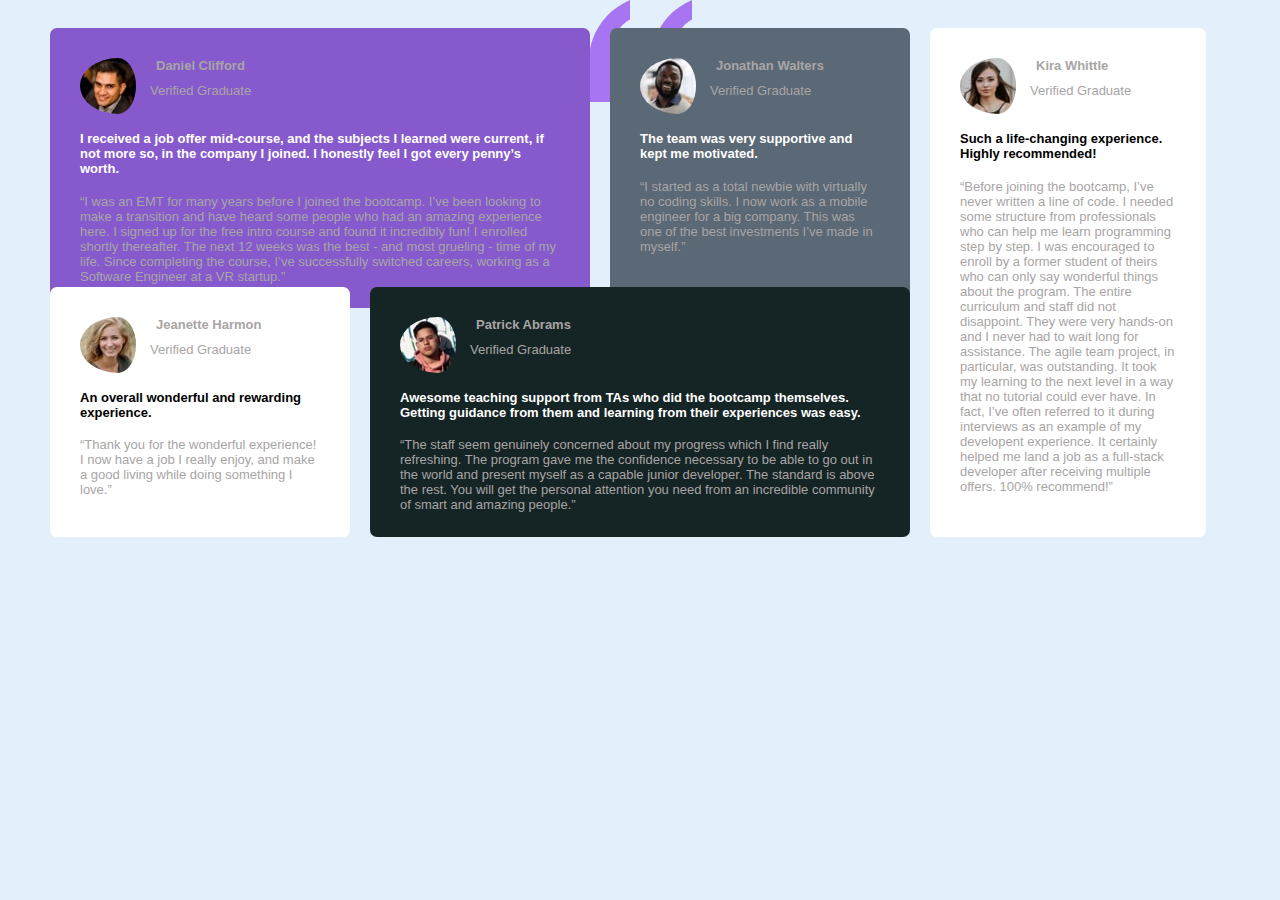
<file: index.html>
<!DOCTYPE html>
<html lang="en">
<head>
    <meta charset="UTF-8">
    <meta name="viewport" content="width=device-width, initial-scale=1.0">
    <link rel="stylesheet" href="./resources/css/index.css">
    <title>Testimonials Grid</title>
</head>
<body>
    <div id="div-1">
        <span id="avi"><img src="./resources/css/images/image-daniel.jpg" alt="Daniel" class="avi"><span class="name">Daniel Clifford</span>
            <p class="veri">Verified Graduate</p></span>
            <h4>
                I received a job offer mid-course, and the subjects I learned were current, if not more so, in the company I joined. I honestly feel I got every penny’s worth.
            </h4>
            <p class="para">
                “I was an EMT for many years before I joined the bootcamp. I’ve been looking to make a transition and have heard some people who had an amazing experience here. I signed up for the free intro course and found it incredibly fun! I enrolled shortly thereafter. The next 12 weeks was the best - and most grueling - time of my life. Since completing the course, I’ve successfully switched careers, working as a Software Engineer at a VR startup.”
            </p>
    </div>

    <div id="div-2">
        <span id="avi"><img src="./resources/css/images/image-jonathan.jpg" alt="Jonathan" class="avi"><span class="name">Jonathan Walters</span>
            <p class="veri">Verified Graduate</p></span>
            <h4>
                The team was very supportive and kept me motivated.
            </h4>
            <p class="para">
                “I started as a total newbie with virtually no coding skills. I now work as a mobile engineer for a big company. This was one of the best investments I’ve made in myself.”
            </p>
    </div>

    <div id="div-3">
        <span id="avi"><img src="./resources/css/images/image-kira.jpg" alt="Kira" class="avi"><span class="name">Kira Whittle</span>
            <p class="veri">Verified Graduate</p></span>
            <h4>
                Such a life-changing experience. Highly recommended!
            </h4>
            <p class="para">
                “Before joining the bootcamp, I’ve never written a line of code. I needed some structure from professionals who can help me learn programming step by step. I was encouraged to enroll by a former student of theirs who can only say wonderful things about the program. The entire curriculum and staff did not disappoint. They were very hands-on and I never had to wait long for assistance. The agile team project, in particular, was outstanding. It took my learning to the next level in a way that no tutorial could ever have. In fact, I’ve often referred to it during interviews as an example of my developent experience. It certainly helped me land a job as a full-stack developer after receiving multiple offers. 100% recommend!”
            </p>
        </div>

    <div id="div-4">
        <span id="avi"><img src="./resources/css/images/image-jeanette.jpg" alt="Jeanette" class="avi"><span class="name">Jeanette Harmon</span>
            <p class="veri">Verified Graduate</p></span>
            <h4>
                An overall wonderful and rewarding experience.
            </h4>
            <p class="para">
                “Thank you for the wonderful experience! I now have a job I really enjoy, and make a good living while doing something I love.”
            </p>
    </div>

    <div id="div-5">
        <span id="avi"><img src="./resources/css/images/image-patrick.jpg" alt="Patrick" class="avi"><span class="name">Patrick Abrams</span>
            <p class="veri">Verified Graduate</p></span>
            <h4>
                Awesome teaching support from TAs who did the bootcamp themselves. Getting guidance from them and learning from their experiences was easy.
            </h4>
            <p class="para">
                “The staff seem genuinely concerned about my progress which I find really refreshing. The program gave me the confidence necessary to be able to go out in the world and present myself as a capable junior developer. The standard is above the rest. You will get the personal attention you need from an incredible community of smart and amazing people.”
            </p>
    </div>
    
</body>
</html>
</file>
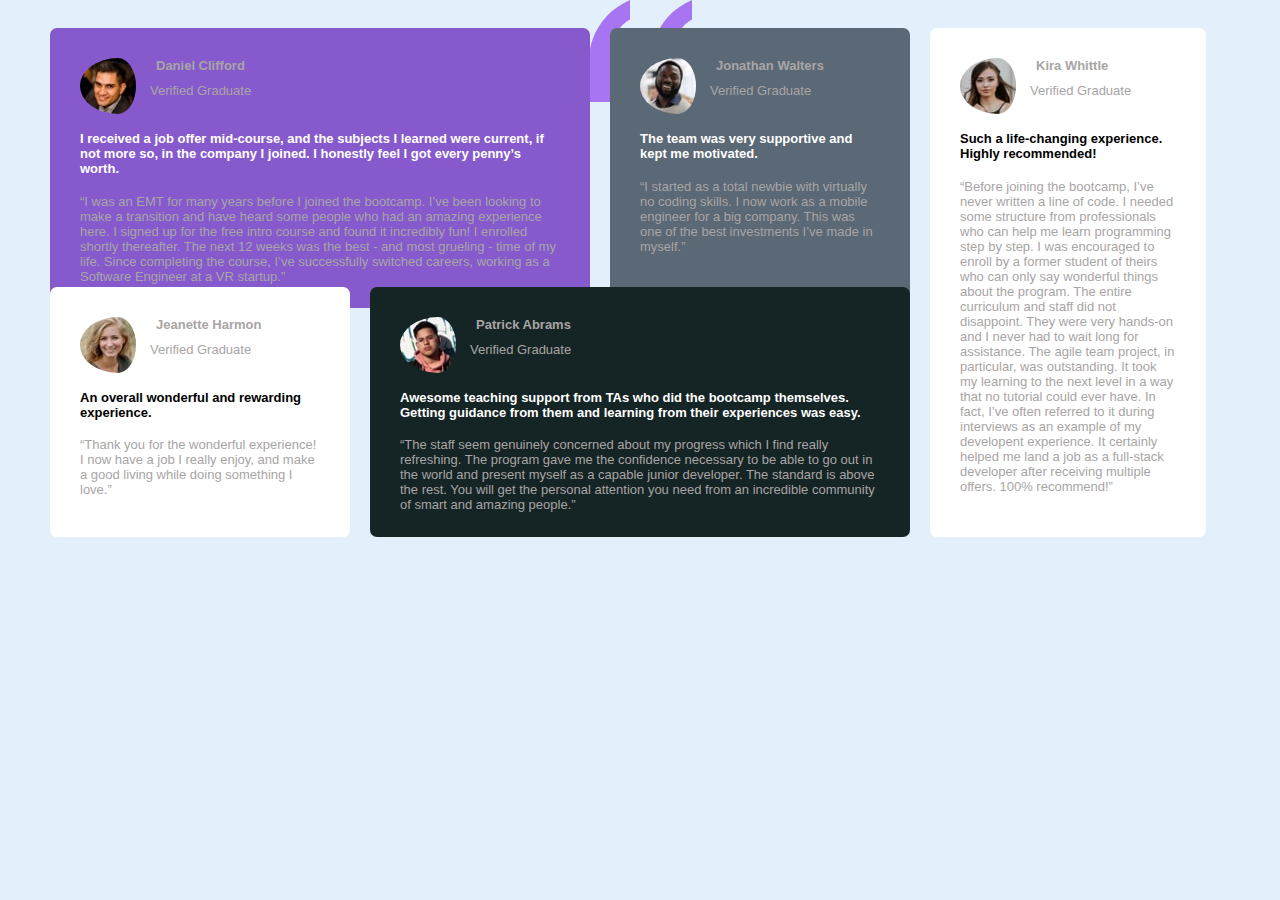
<file: testimonial.html>
<!DOCTYPE html>
<html lang="en">
<head>
    <meta charset="UTF-8">
    <meta name="viewport" content="width=device-width, initial-scale=1.0">
    <link rel="stylesheet" href="./resources/css/testimonial.css">
    <title>Testimonials Grid</title>
</head>
<body>
    <div id="div-1">
        <span id="avi"><img src="./resources/css/images/image-daniel.jpg" alt="Daniel" class="avi"><span class="name">Daniel Clifford</span>
            <p class="veri">Verified Graduate</p></span>
            <h4>
                I received a job offer mid-course, and the subjects I learned were current, if not more so, in the company I joined. I honestly feel I got every penny’s worth.
            </h4>
            <p class="para">
                “I was an EMT for many years before I joined the bootcamp. I’ve been looking to make a transition and have heard some people who had an amazing experience here. I signed up for the free intro course and found it incredibly fun! I enrolled shortly thereafter. The next 12 weeks was the best - and most grueling - time of my life. Since completing the course, I’ve successfully switched careers, working as a Software Engineer at a VR startup.”
            </p>
    </div>

    <div id="div-2">
        <span id="avi"><img src="./resources/css/images/image-jonathan.jpg" alt="Jonathan" class="avi"><span class="name">Jonathan Walters</span>
            <p class="veri">Verified Graduate</p></span>
            <h4>
                The team was very supportive and kept me motivated.
            </h4>
            <p class="para">
                “I started as a total newbie with virtually no coding skills. I now work as a mobile engineer for a big company. This was one of the best investments I’ve made in myself.”
            </p>
    </div>

    <div id="div-3">
        <span id="avi"><img src="./resources/css/images/image-kira.jpg" alt="Kira" class="avi"><span class="name">Kira Whittle</span>
            <p class="veri">Verified Graduate</p></span>
            <h4>
                Such a life-changing experience. Highly recommended!
            </h4>
            <p class="para">
                “Before joining the bootcamp, I’ve never written a line of code. I needed some structure from professionals who can help me learn programming step by step. I was encouraged to enroll by a former student of theirs who can only say wonderful things about the program. The entire curriculum and staff did not disappoint. They were very hands-on and I never had to wait long for assistance. The agile team project, in particular, was outstanding. It took my learning to the next level in a way that no tutorial could ever have. In fact, I’ve often referred to it during interviews as an example of my developent experience. It certainly helped me land a job as a full-stack developer after receiving multiple offers. 100% recommend!”
            </p>
        </div>

    <div id="div-4">
        <span id="avi"><img src="./resources/css/images/image-jeanette.jpg" alt="Jeanette" class="avi"><span class="name">Jeanette Harmon</span>
            <p class="veri">Verified Graduate</p></span>
            <h4>
                An overall wonderful and rewarding experience.
            </h4>
            <p class="para">
                “Thank you for the wonderful experience! I now have a job I really enjoy, and make a good living while doing something I love.”
            </p>
    </div>

    <div id="div-5">
        <span id="avi"><img src="./resources/css/images/image-patrick.jpg" alt="Patrick" class="avi"><span class="name">Patrick Abrams</span>
            <p class="veri">Verified Graduate</p></span>
            <h4>
                Awesome teaching support from TAs who did the bootcamp themselves. Getting guidance from them and learning from their experiences was easy.
            </h4>
            <p class="para">
                “The staff seem genuinely concerned about my progress which I find really refreshing. The program gave me the confidence necessary to be able to go out in the world and present myself as a capable junior developer. The standard is above the rest. You will get the personal attention you need from an incredible community of smart and amazing people.”
            </p>
    </div>
    
</body>
</html>
</file>
<file: resources/css/index.css>
body {
    background: url(./images/bg-pattern-quotation.svg);
    background-repeat: no-repeat;
    background-color: rgb(227, 240, 252);
    background-position: top;
    display: flex;
    padding: 10px;
    flex-wrap: wrap;
    font-size: small;
    font-family: -apple-system, BlinkMacSystemFont, 'Segoe UI', Roboto, Oxygen, Ubuntu, Cantarell, 'Open Sans', 'Helvetica Neue', sans-serif;
}
div {
    margin: 10px;
    width: 100%;
}
#div-1 {
    padding: 30px;
    border-radius: 7px;
    background-color: rgb(134, 90, 205);
    color: white;
}
#div-2 {
    padding: 30px;
    border-radius: 7px;
    background-color: rgb(91, 104, 117);
    color: white;
}
#div-3 {
    padding: 30px;
    border-radius: 7px;
    background-color: white;
}
#div-4 {
    padding: 30px;
    border-radius: 7px;
    background-color: white;
    color: #000;
}
#div-5 {
    padding: 30px;
    border-radius: 7px;
    background-color: rgb(21, 36, 36);
    color: white;
}
.avi {
    border-radius: 50%;
    padding-right: 20px;
}
#avi {
    display: flex;
}
.name {
    color: rgb(168, 165, 165);
    font-weight: bold;
}
.veri {
    position: absolute;
    padding-left: 70px;
    line-height: 2.5rem;
    float: left;
    color: rgb(168, 165, 165);
}
.para {
    color: rgb(168, 165, 165);   
}
/*Responsiveness*/

@media screen and (min-width: 650px) {
    body {
        width: 650px;
        margin-left: auto;
        margin-right: auto;
    }
    #div-1, #div-2, #div-3, #div-4 {
        width: 37%;
    }
}
@media screen and (min-width: 950px) {
    body {
        width: 950px;
        margin-left: auto;
        margin-right: auto;
    }
    #div-1, #div-2, #div-3 {
        width: 24%;
    }
    #div-4, #div-5 {
        width: 41%;
    }
}
@media screen and (min-width: 1200px) {
    body {
        width: 1200px;
        margin-left: auto;
        margin-right: auto;
    }
    #div-1 {
        width: 40%;
        height: 220px;
    }
    #div-2 {
        width: 20%;
        height: 220px;
    }
    #div-3 {
        width: 18%;
    }
    #div-4 {
        width: 20%;
        height: 190px;
        margin-top: -260px;
    }
    #div-5 {
        width: 40%;
        margin-top: -260px;
        height: 190px;
    }
}
</file>
<file: resources/css/testimonial.css>
body {
    background: url(./images/bg-pattern-quotation.svg);
    background-repeat: no-repeat;
    background-color: rgb(227, 240, 252);
    background-position: top;
    display: flex;
    padding: 10px;
    flex-wrap: wrap;
    font-size: small;
    font-family: -apple-system, BlinkMacSystemFont, 'Segoe UI', Roboto, Oxygen, Ubuntu, Cantarell, 'Open Sans', 'Helvetica Neue', sans-serif;
}
div {
    margin: 10px;
    width: 100%;
}
#div-1 {
    padding: 30px;
    border-radius: 7px;
    background-color: rgb(134, 90, 205);
    color: white;
}
#div-2 {
    padding: 30px;
    border-radius: 7px;
    background-color: rgb(91, 104, 117);
    color: white;
}
#div-3 {
    padding: 30px;
    border-radius: 7px;
    background-color: white;
}
#div-4 {
    padding: 30px;
    border-radius: 7px;
    background-color: white;
    color: #000;
}
#div-5 {
    padding: 30px;
    border-radius: 7px;
    background-color: rgb(21, 36, 36);
    color: white;
}
.avi {
    border-radius: 50%;
    padding-right: 20px;
}
#avi {
    display: flex;
}
.name {
    color: rgb(168, 165, 165);
    font-weight: bold;
}
.veri {
    position: absolute;
    padding-left: 70px;
    line-height: 2.5rem;
    float: left;
    color: rgb(168, 165, 165);
}
.para {
    color: rgb(168, 165, 165);   
}
/*Responsiveness*/

@media screen and (min-width: 650px) {
    body {
        width: 650px;
        margin-left: auto;
        margin-right: auto;
    }
    #div-1, #div-2, #div-3, #div-4 {
        width: 37%;
    }
}
@media screen and (min-width: 950px) {
    body {
        width: 950px;
        margin-left: auto;
        margin-right: auto;
    }
    #div-1, #div-2, #div-3 {
        width: 24%;
    }
    #div-4, #div-5 {
        width: 41%;
    }
}
@media screen and (min-width: 1200px) {
    body {
        width: 1200px;
        margin-left: auto;
        margin-right: auto;
    }
    #div-1 {
        width: 40%;
        height: 220px;
    }
    #div-2 {
        width: 20%;
        height: 220px;
    }
    #div-3 {
        width: 18%;
    }
    #div-4 {
        width: 20%;
        height: 190px;
        margin-top: -260px;
    }
    #div-5 {
        width: 40%;
        margin-top: -260px;
        height: 190px;
    }
}
</file>
